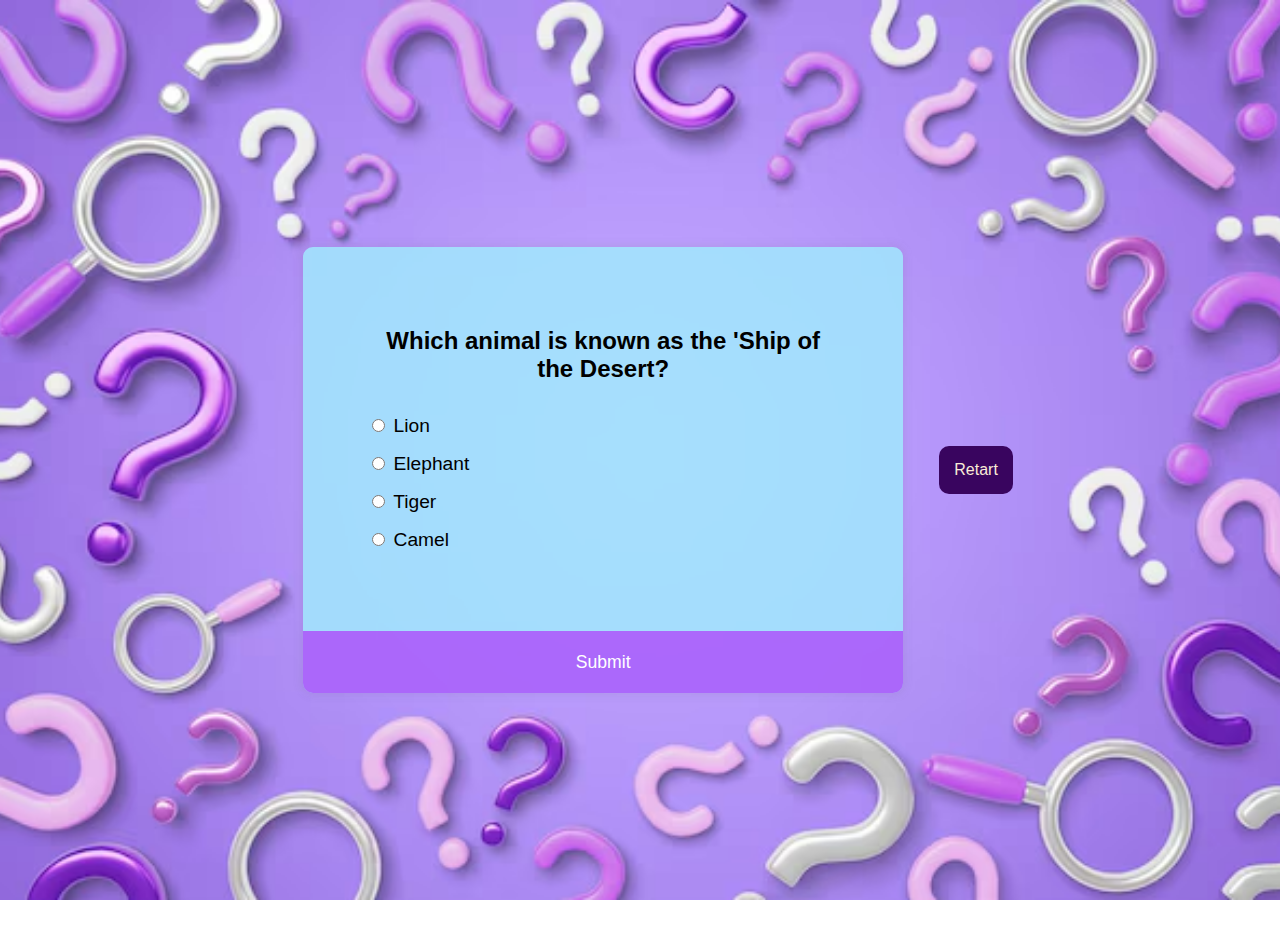
<file: index.html>
<!DOCTYPE html>
<html lang="en">
<head>
   <meta charset="UTF-8">
   <meta http-equiv="X-UA-Compatible" content="IE=edge">
   <meta name="viewport" content="width=device-width, initial-scale=1.0">
   <link rel="stylesheet" href="style.css">
   <title>Document</title>
   <style>
          a{
        text-decoration: none;
        background-color: rgb(57, 5, 95);
        box-sizing: border-box;
        border-radius: 10px;
        color: antiquewhite;
        margin-left: 49%;
        padding: 15px;
      }
      #restart{
        position: relative;
        box-sizing: border-box;
        display: flex;
      }
   </style>
</head>
<body>
  <div class="quiz-container" id="quiz">
    <div class="quiz-header">
       <h2 id="question">Question Text</h2>
        <ul>
          <li>
            <input type="radio" name="answer" id="a" class="answer">
            <label for="a" id="a_text">Answer</label>
          </li>
          <li>
            <input type="radio" name="answer" id="b" class="answer">
            <label for="b" id="b_text">Answer</label>
          </li>
          <li>
            <input type="radio" name="answer" id="c" class="answer">
            <label for="c" id="c_text">Answer</label>
          </li>
          <li>
            <input type="radio" name="answer" id="d" class="answer">
            <label for="d" id="d_text">Answer</label>
            </li>
        </ul>
    </div>
   <button id="submit" onclick="submitAns()">Submit</button>
   
</div><br>
<div id="restart">
      <a href="index.html">Retart</a> 

  </div>
</body>
<script src="script.js"></script>
</html>
</file>
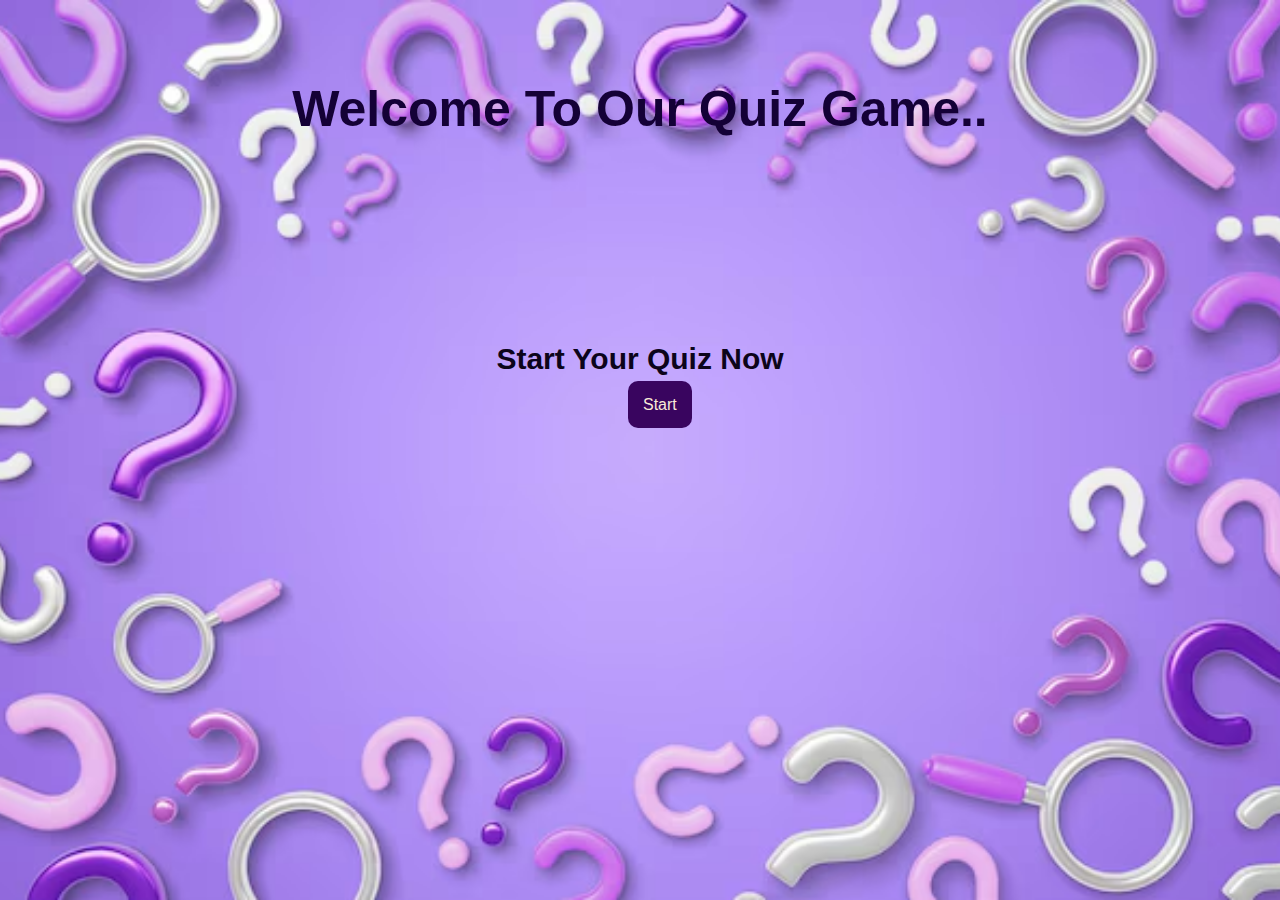
<file: home.html>
<!DOCTYPE html>
<html lang="en">
<head>
    <meta charset="UTF-8">
    <meta name="viewport" content="width=<device-width>, initial-scale=1.0">
    <title>Home page</title>
    <style>
        
    html { 
        background: url(pac.avif) no-repeat center center fixed; 
        -webkit-background-size: cover;
        -moz-background-size: cover;
        -o-background-size: cover;
        background-size: cover;
       margin: 20px;
       font-family: sans-serif;
      }
      div{
        padding: 10px;
      }
      #first{
        margin-top: 50px;
        text-align: center;
        align-items: center;
        font-size: 50px;
        font-weight: bolder;
        color: rgb(20, 1, 54);
        text-shadow: rgb(11, 2, 66);;

      }
      #second{
        text-align: center;
        align-items: center;
        font-size: 30px;
        font-weight: bolder;
        color: rgb(12, 4, 26);
        text-shadow: rgb(11, 2, 66);
        margin-top: 15%;
      }
      a{
        text-decoration: none;
        background-color: rgb(57, 5, 95);
        box-sizing: border-box;
        border-radius: 10px;
        color: antiquewhite;
        margin-left: 49%;
        padding: 15px;
      }

    </style>
</head>
<body>
    <div id="first">Welcome To Our Quiz Game..</div>
    <div id="second">Start Your Quiz Now</div>
   <div>
    <a href="index.html">Start</a> 
  </div>
</body>
</html>
</file>
<file: style.css>
html { 
    background: url(pac.avif) no-repeat center center fixed; 
    -webkit-background-size: cover;
    -moz-background-size: cover;
    -o-background-size: cover;
    background-size: cover;
   margin: 20px;
  }

body{

height: 100vh;
font-family: 'Poppins', sans-serif;
display:flex;
align-items: center;
justify-content: center;
height: 100vh;
overflow: hidden;
margin: 0;
}
.quiz-container{
    background-color: #a0e9fdd7;

border-radius: 10px;
box-shadow: 0 0 10px 2px rgba(100, 100, 100, 0.1);
width: 600px;
overflow: hidden;
}
.quiz-header{
padding: 4rem;
}
h2{
padding: 1rem;
text-align: center;
margin: 0;
}
ul{
list-style-type: none;
padding: 0;
}
ul li{
font-size: 1.2rem;
margin: 1rem 0;
}
ul li label{
cursor: pointer;
}
button{
    background-color: #af30f9ac;
    color: #fff;
    border: none;
    display: block;
    width: 100%;
    cursor: pointer;
    font-size: 1.1rem;
    font-family: inherit;
    padding: 1.3rem;
}
button:hover{
    background-color: #44b927;
}
button:focus{
    background-color: #8ae403;
    outline: none;
}
/* 
background-color: #b8c6db;
background-image: linear-gradient(315deg, #b8c6db 0%, #f5f7f7 100%);
display: flex; */
</file>
